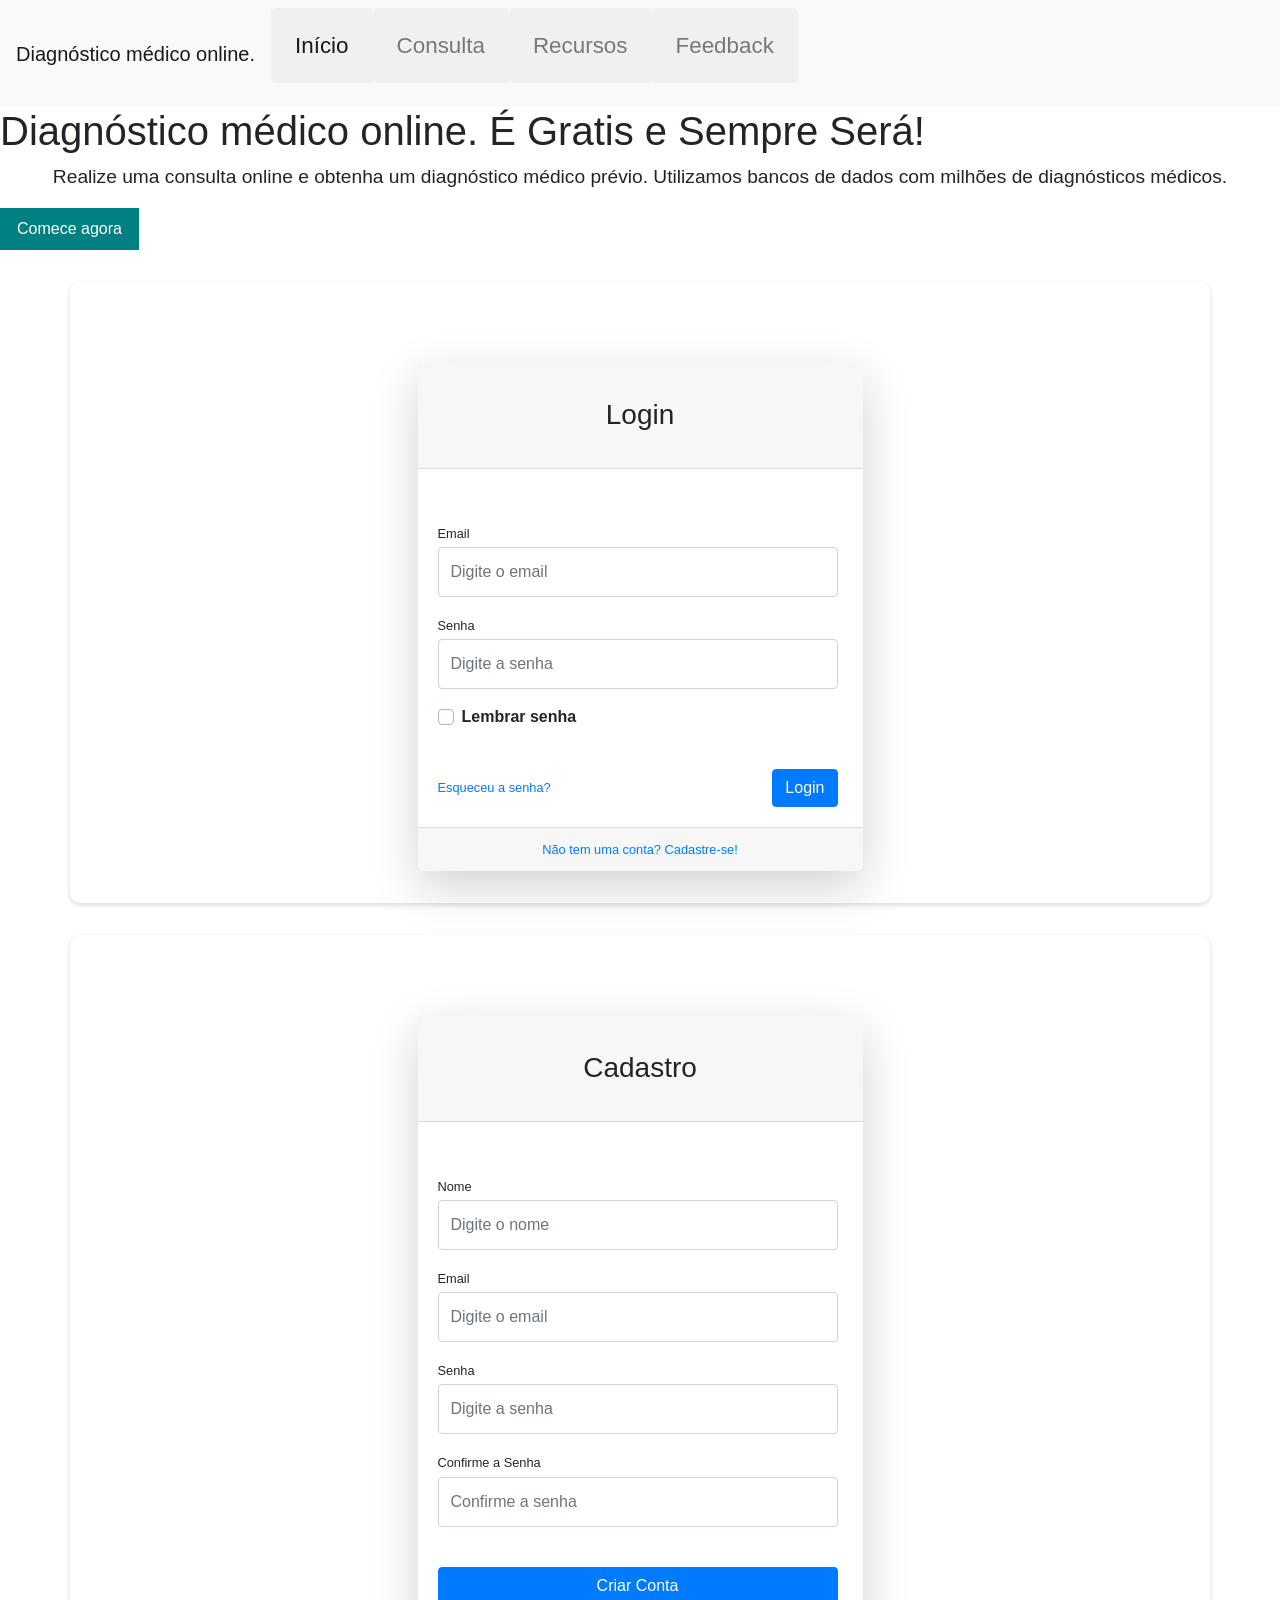
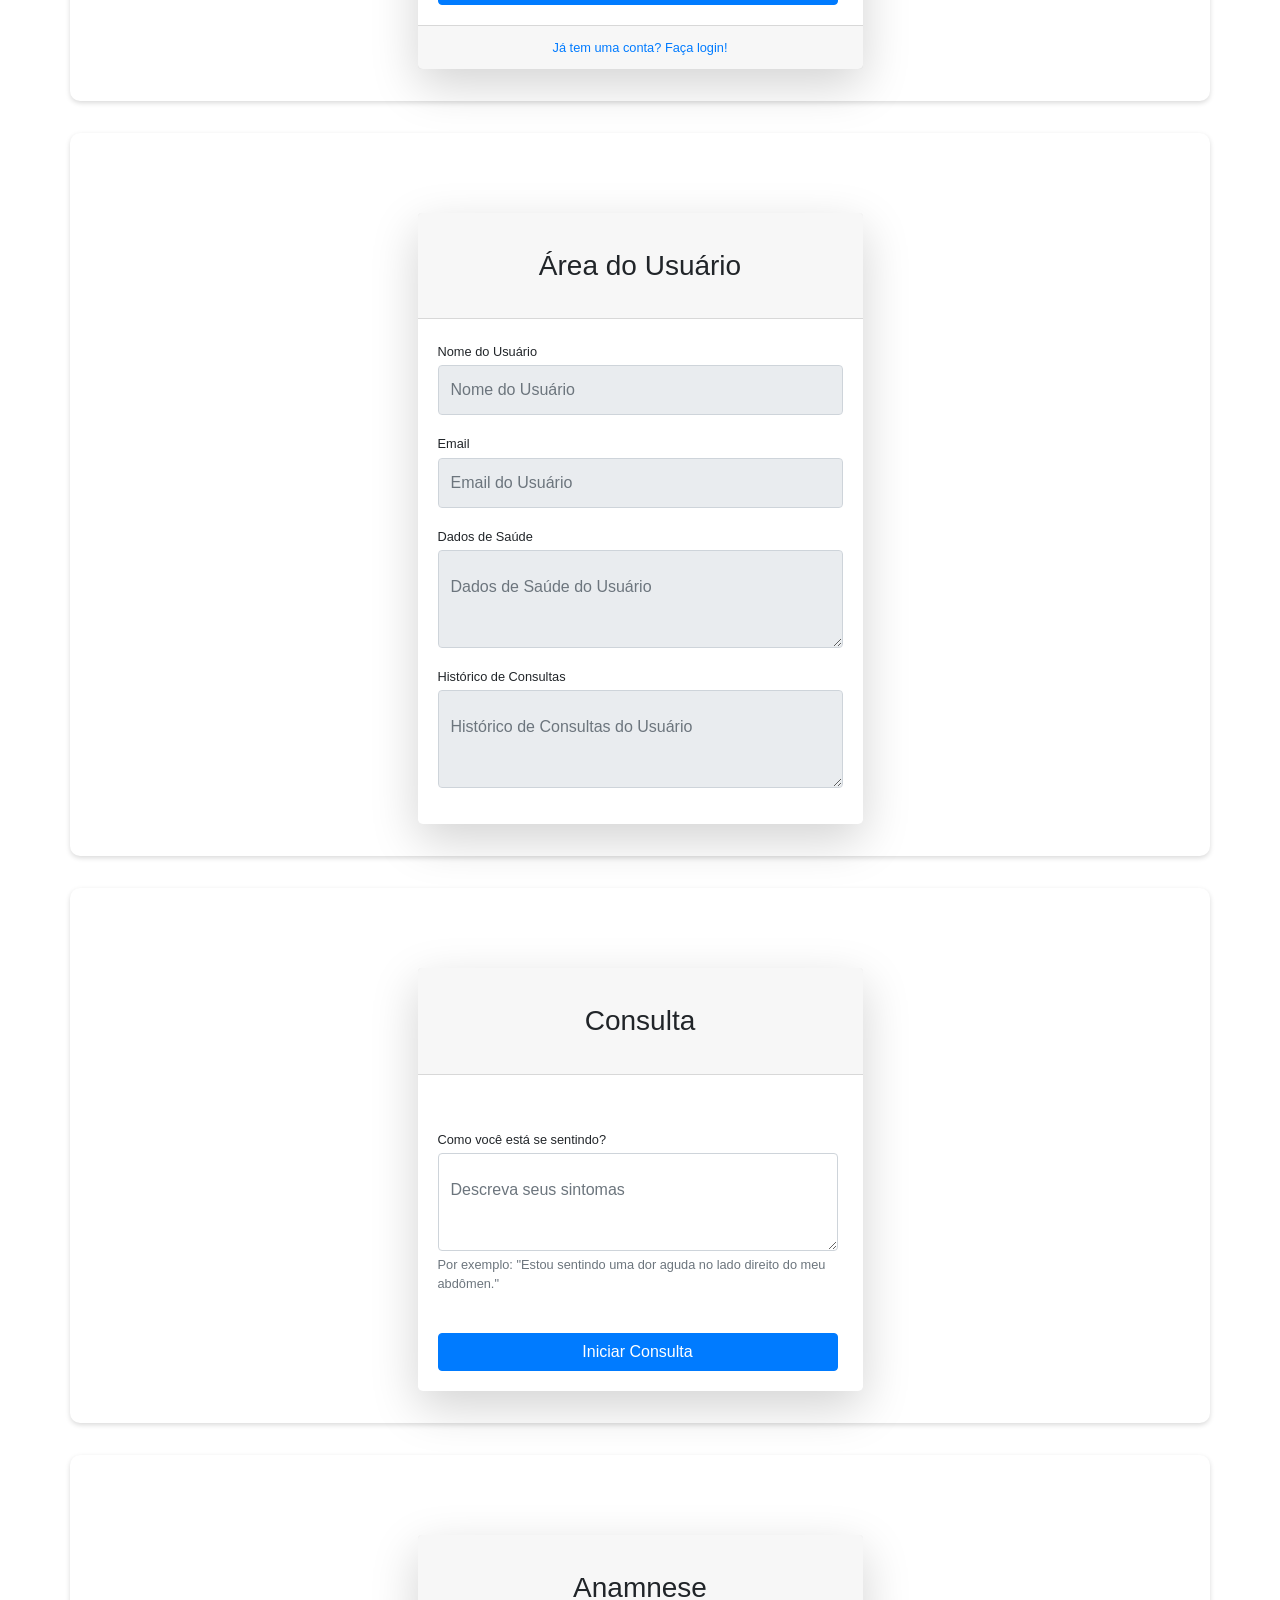
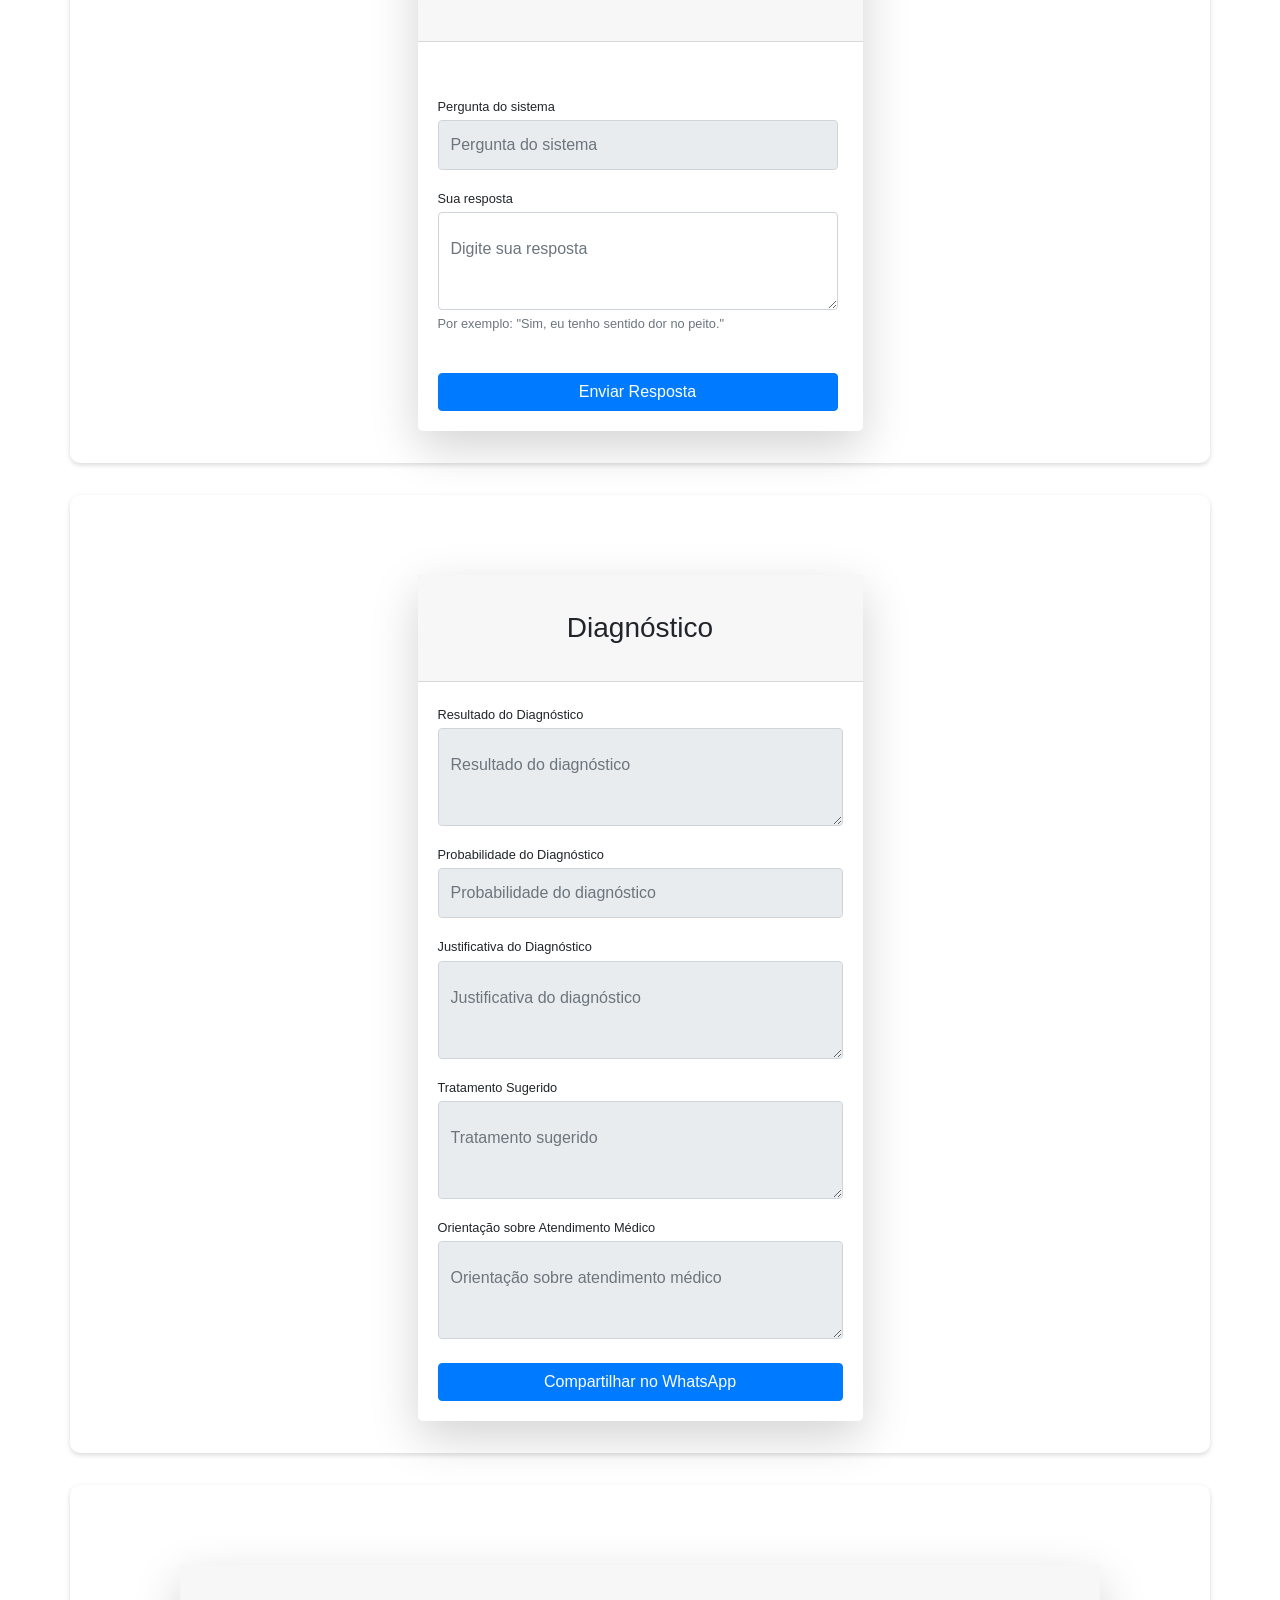
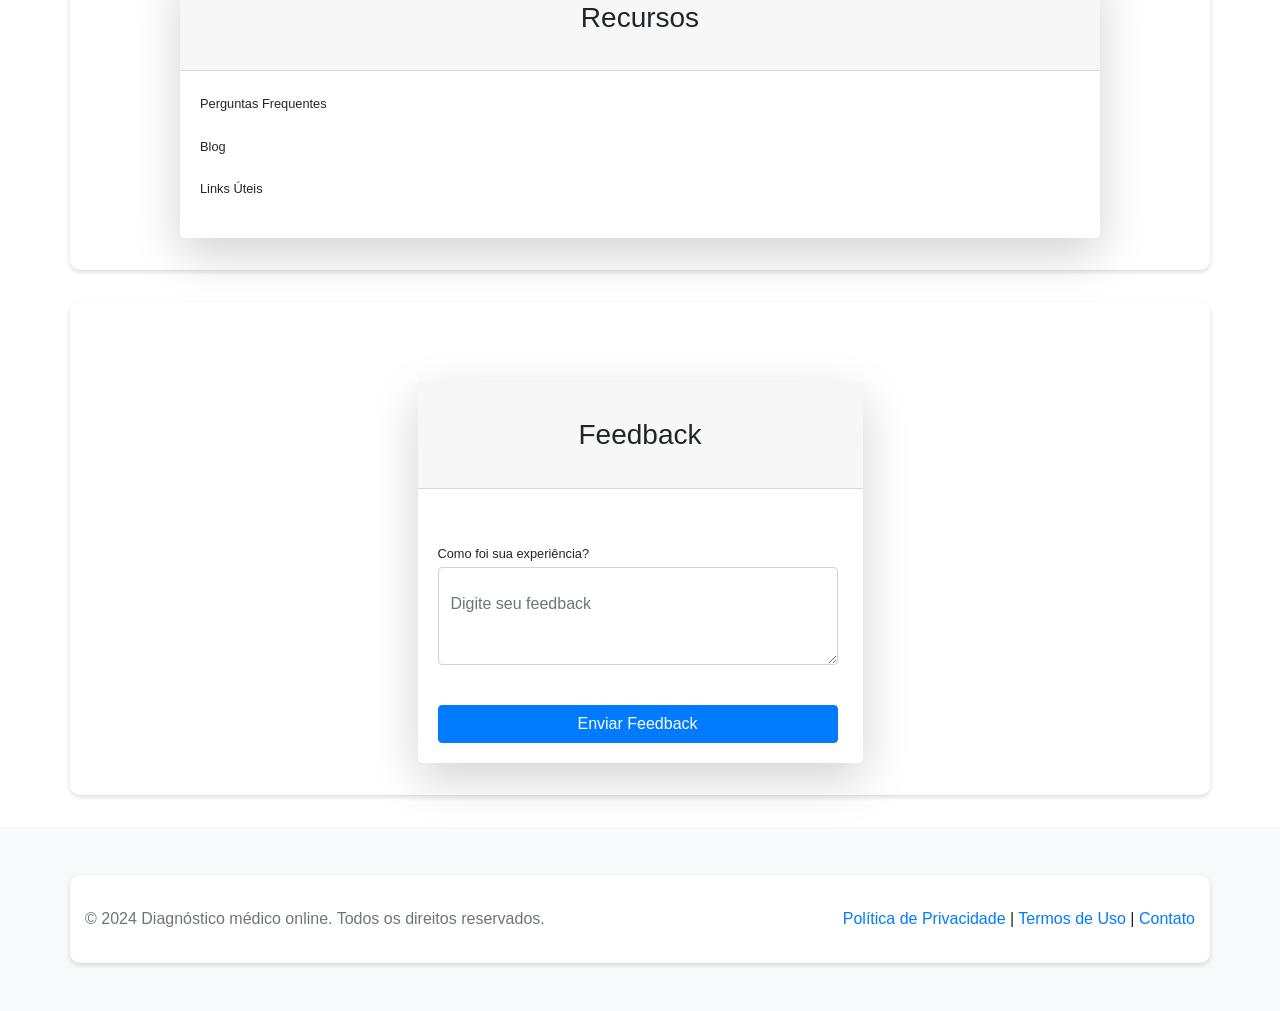
<file: index.html>
<!DOCTYPE html>
<html lang="pt-br">
<head>
    <meta charset="UTF-8">
    <title>Diagnóstico médico online</title>
    <link rel="stylesheet" href="main.css">
    <link rel="stylesheet" href="https://stackpath.bootstrapcdn.com/bootstrap/4.3.1/css/bootstrap.min.css">
</head>
<body>
    <header>
        <nav class="navbar navbar-expand-lg navbar-light bg-light">
            <a class="navbar-brand" href="#">Diagnóstico médico online.</a>
            <button class="navbar-toggler" type="button" data-toggle="collapse" data-target="#navbarNav" aria-controls="navbarNav" aria-expanded="false" aria-label="Toggle navigation">
              <span class="navbar-toggler-icon"></span>
            </button>
            <div class="collapse navbar-collapse" id="navbarNav">
              <ul class="navbar-nav">
                <li class="nav-item active">
                  <a class="nav-link" href="#home">Início</a>
                </li>
                <li class="nav-item">
                  <a class="nav-link" href="#consultation">Consulta</a>
                </li>
                <li class="nav-item">
                  <a class="nav-link" href="#resources">Recursos</a>
                </li>
                <li class="nav-item">
                  <a class="nav-link" href="#feedback">Feedback</a>
                </li>
              </ul>
            </div>
          </nav>          
    </header>

    <main>
        <section id="home">
            <h1>Diagnóstico médico online. É Gratis e Sempre Será!</h1>
            <p>Realize uma consulta online e obtenha um diagnóstico médico prévio. Utilizamos bancos de dados com milhões de diagnósticos médicos.</p>
            <button>Comece agora</button>
        </section>
        
        <section id="login">
            <div class="container">
                <div class="row justify-content-center">
                    <div class="col-lg-5">
                        <div class="card shadow-lg border-0 rounded-lg mt-5">
                            <div class="card-header"><h3 class="text-center font-weight-light my-4">Login</h3></div>
                            <div class="card-body">
                                <form>
                                    <div class="form-group">
                                        <label class="small mb-1" for="inputEmailAddress">Email</label>
                                        <input class="form-control py-4" id="inputEmailAddress" type="email" placeholder="Digite o email" />
                                    </div>
                                    <div class="form-group">
                                        <label class="small mb-1" for="inputPassword">Senha</label>
                                        <input class="form-control py-4" id="inputPassword" type="password" placeholder="Digite a senha" />
                                    </div>
                                    <div class="form-group">
                                        <div class="custom-control custom-checkbox">
                                            <input class="custom-control-input" id="rememberPasswordCheck" type="checkbox" />
                                            <label class="custom-control-label" for="rememberPasswordCheck">Lembrar senha</label>
                                        </div>
                                    </div>
                                    <div class="form-group d-flex align-items-center justify-content-between mt-4 mb-0">
                                        <a class="small" href="#">Esqueceu a senha?</a>
                                        <button class="btn btn-primary" type="submit">Login</button>
                                    </div>
                                </form>
                            </div>
                            <div class="card-footer text-center">
                                <div class="small"><a href="#register">Não tem uma conta? Cadastre-se!</a></div>
                            </div>
                        </div>
                    </div>
                </div>
            </div>
        </section>

        <section id="register">
            <div class="container">
                <div class="row justify-content-center">
                    <div class="col-lg-5">
                        <div class="card shadow-lg border-0 rounded-lg mt-5">
                            <div class="card-header"><h3 class="text-center font-weight-light my-4">Cadastro</h3></div>
                            <div class="card-body">
                                <form>
                                    <div class="form-group">
                                        <label class="small mb-1" for="inputName">Nome</label>
                                        <input class="form-control py-4" id="inputName" type="text" placeholder="Digite o nome" />
                                    </div>
                                    <div class="form-group">
                                        <label class="small mb-1" for="inputEmail">Email</label>
                                        <input class="form-control py-4" id="inputEmail" type="email" placeholder="Digite o email" />
                                    </div>
                                    <div class="form-group">
                                        <label class="small mb-1" for="inputPassword">Senha</label>
                                        <input class="form-control py-4" id="inputPassword" type="password" placeholder="Digite a senha" />
                                    </div>
                                    <div class="form-group">
                                        <label class="small mb-1" for="inputConfirmPassword">Confirme a Senha</label>
                                        <input class="form-control py-4" id="inputConfirmPassword" type="password" placeholder="Confirme a senha" />
                                    </div>
                                    <div class="form-group mt-4 mb-0">
                                        <button class="btn btn-primary btn-block" type="submit">Criar Conta</button>
                                    </div>
                                </form>
                            </div>
                            <div class="card-footer text-center">
                                <div class="small"><a href="#login">Já tem uma conta? Faça login!</a></div>
                            </div>
                        </div>
                    </div>
                </div>
            </div>
        </section>        

        <section id="user-area">
            <div class="container">
                <div class="row justify-content-center">
                    <div class="col-lg-5">
                        <div class="card shadow-lg border-0 rounded-lg mt-5">
                            <div class="card-header"><h3 class="text-center font-weight-light my-4">Área do Usuário</h3></div>
                            <div class="card-body">
                                <div class="form-group">
                                    <label class="small mb-1" for="userName">Nome do Usuário</label>
                                    <input class="form-control py-4" id="userName" type="text" placeholder="Nome do Usuário" disabled />
                                </div>
                                <div class="form-group">
                                    <label class="small mb-1" for="userEmail">Email</label>
                                    <input class="form-control py-4" id="userEmail" type="email" placeholder="Email do Usuário" disabled />
                                </div>
                                <div class="form-group">
                                    <label class="small mb-1" for="userHealthData">Dados de Saúde</label>
                                    <textarea class="form-control py-4" id="userHealthData" placeholder="Dados de Saúde do Usuário" disabled></textarea>
                                </div>
                                <div class="form-group">
                                    <label class="small mb-1" for="userConsultationHistory">Histórico de Consultas</label>
                                    <textarea class="form-control py-4" id="userConsultationHistory" placeholder="Histórico de Consultas do Usuário" disabled></textarea>
                                </div>
                            </div>
                        </div>
                    </div>
                </div>
            </div>
        </section>
        
        <section id="consultation">
            <div class="container">
                <div class="row justify-content-center">
                    <div class="col-lg-5">
                        <div class="card shadow-lg border-0 rounded-lg mt-5">
                            <div class="card-header"><h3 class="text-center font-weight-light my-4">Consulta</h3></div>
                            <div class="card-body">
                                <form>
                                    <div class="form-group">
                                        <label class="small mb-1" for="symptomsInput">Como você está se sentindo?</label>
                                        <textarea class="form-control py-4" id="symptomsInput" placeholder="Descreva seus sintomas"></textarea>
                                        <small id="symptomsHelp" class="form-text text-muted">Por exemplo: "Estou sentindo uma dor aguda no lado direito do meu abdômen."</small>
                                    </div>
                                    <div class="form-group mt-4 mb-0">
                                        <button class="btn btn-primary btn-block" type="submit">Iniciar Consulta</button>
                                    </div>
                                </form>
                            </div>
                        </div>
                    </div>
                </div>
            </div>
        </section>

        <section id="anamnese">
            <div class="container">
                <div class="row justify-content-center">
                    <div class="col-lg-5">
                        <div class="card shadow-lg border-0 rounded-lg mt-5">
                            <div class="card-header"><h3 class="text-center font-weight-light my-4">Anamnese</h3></div>
                            <div class="card-body">
                                <form>
                                    <div class="form-group">
                                        <label class="small mb-1" for="questionInput">Pergunta do sistema</label>
                                        <input class="form-control py-4" id="questionInput" type="text" placeholder="Pergunta do sistema" disabled />
                                    </div>
                                    <div class="form-group">
                                        <label class="small mb-1" for="answerInput">Sua resposta</label>
                                        <textarea class="form-control py-4" id="answerInput" placeholder="Digite sua resposta"></textarea>
                                        <small id="answerHelp" class="form-text text-muted">Por exemplo: "Sim, eu tenho sentido dor no peito."</small>
                                    </div>
                                    <div class="form-group mt-4 mb-0">
                                        <button class="btn btn-primary btn-block" type="submit">Enviar Resposta</button>
                                    </div>
                                </form>
                            </div>
                        </div>
                    </div>
                </div>
            </div>
        </section>        

        <section id="diagnosis">
            <div class="container">
                <div class="row justify-content-center">
                    <div class="col-lg-5">
                        <div class="card shadow-lg border-0 rounded-lg mt-5">
                            <div class="card-header"><h3 class="text-center font-weight-light my-4">Diagnóstico</h3></div>
                            <div class="card-body">
                                <div class="form-group">
                                    <label class="small mb-1" for="diagnosisResult">Resultado do Diagnóstico</label>
                                    <textarea class="form-control py-4" id="diagnosisResult" placeholder="Resultado do diagnóstico" disabled></textarea>
                                </div>
                                <div class="form-group">
                                    <label class="small mb-1" for="diagnosisProbability">Probabilidade do Diagnóstico</label>
                                    <input class="form-control py-4" id="diagnosisProbability" type="text" placeholder="Probabilidade do diagnóstico" disabled />
                                </div>
                                <div class="form-group">
                                    <label class="small mb-1" for="diagnosisExplanation">Justificativa do Diagnóstico</label>
                                    <textarea class="form-control py-4" id="diagnosisExplanation" placeholder="Justificativa do diagnóstico" disabled></textarea>
                                </div>
                                <div class="form-group">
                                    <label class="small mb-1" for="diagnosisTreatment">Tratamento Sugerido</label>
                                    <textarea class="form-control py-4" id="diagnosisTreatment" placeholder="Tratamento sugerido" disabled></textarea>
                                </div>
                                <div class="form-group">
                                    <label class="small mb-1" for="medicalAdvice">Orientação sobre Atendimento Médico</label>
                                    <textarea class="form-control py-4" id="medicalAdvice" placeholder="Orientação sobre atendimento médico" disabled></textarea>
                                </div>
                                <div class="form-group mt-4 mb-0">
                                    <button class="btn btn-primary btn-block" type="button" id="shareButton">Compartilhar no WhatsApp</button>
                                </div>
                            </div>
                        </div>
                    </div>
                </div>
            </div>
        </section>        

        <section id="resources">
            <div class="container">
                <div class="row justify-content-center">
                    <div class="col-lg-10">
                        <div class="card shadow-lg border-0 rounded-lg mt-5">
                            <div class="card-header"><h3 class="text-center font-weight-light my-4">Recursos</h3></div>
                            <div class="card-body">
                                <div class="form-group">
                                    <label class="small mb-1" for="faq">Perguntas Frequentes</label>
                                    <!-- Aqui pode ir a lista de perguntas frequentes -->
                                </div>
                                <div class="form-group">
                                    <label class="small mb-1" for="blog">Blog</label>
                                    <!-- Aqui pode ir a lista de artigos do blog -->
                                </div>
                                <div class="form-group">
                                    <label class="small mb-1" for="links">Links Úteis</label>
                                    <!-- Aqui pode ir a lista de links úteis -->
                                </div>
                            </div>
                        </div>
                    </div>
                </div>
            </div>
        </section>        

        <section id="feedback">
            <div class="container">
                <div class="row justify-content-center">
                    <div class="col-lg-5">
                        <div class="card shadow-lg border-0 rounded-lg mt-5">
                            <div class="card-header"><h3 class="text-center font-weight-light my-4">Feedback</h3></div>
                            <div class="card-body">
                                <form>
                                    <div class="form-group">
                                        <label class="small mb-1" for="feedbackInput">Como foi sua experiência?</label>
                                        <textarea class="form-control py-4" id="feedbackInput" placeholder="Digite seu feedback"></textarea>
                                    </div>
                                    <div class="form-group mt-4 mb-0">
                                        <button class="btn btn-primary btn-block" type="submit">Enviar Feedback</button>
                                    </div>
                                </form>
                            </div>
                        </div>
                    </div>
                </div>
            </div>
        </section>
        
    </main>
    <footer class="footer mt-auto py-3 bg-light">
        <div class="container">
          <span class="text-muted">© 2024 Diagnóstico médico online. Todos os direitos reservados.</span>
          <div class="float-right">
            <a href="#">Política de Privacidade</a> | 
            <a href="#">Termos de Uso</a> | 
            <a href="#">Contato</a>
          </div>
            <div id="versiculo-aleatorio"></div>
        </div>
      </footer>     
    <div id="root"></div>
    <script src="index.js"></script>      
</body>
</html>
</file>
<file: main.css>
/* Gerais */
body {
    font-family: 'Arial', sans-serif;
    margin: 0;
    padding: 0;
    background-color: #f8f9fa;
    color: #333;
  }
  
  h1, h2, h3, h4, h5, h6 {
    font-weight: bold;
    margin-bottom: 1rem;
  }
  
  a {
    color: #008080; /* verde */
    text-decoration: none;
  }
  
  a:hover {
    text-decoration: underline;
  }
  
  /* Componentes reutilizáveis*/
  .btn {
    display: inline-block;
    padding: 0.8rem 1.5rem;   
    background-color: #008080; /* verde */
    color: white;
    border: none;
    border-radius: 5px;
    text-decoration: none;
    cursor: pointer;
  }
  
  .btn:hover {
    background-color: #008000; /* verde mais escuro */
  }
  
  .input-field {
      display: block;
      width: 100%;
      padding: 0.8rem 1rem;
      border: 1px solid #ccc;
      margin-bottom: 1rem;
      border-radius: 5px;
  }
  
  /* Layout - Pode ser ajustado para telas maiores */
  .container {
    max-width: 900px;
    margin: 2rem auto;
    padding: 2rem;
    background-color: #fff;
    border-radius: 10px;
    box-shadow: 0 2px 5px rgba(0, 0, 0, 0.15);
  } 
:root {
    --main-color: #008080;
    --dark-color: #008000;
    --light-color: #f0f0f0;
    --transition-speed: 0.3s;
  }
  
  .home-container {
    display: flex;
    flex-direction: column;
    align-items: center;
    justify-content: center;
    height: 100vh;
    background-color: #f8f9fa;
  }
  
  .banner {
    width: 80%;
    max-width: 900px;
    margin: 0 auto;
    padding: 2rem;
    text-align: center;
    background-color: var(--main-color);
    color: white;
    opacity: 0; /* Start with elements hidden */
    animation: fadeInUp 1s 0.5s ease forwards; /* 0.5s delay makes it sequential */
  }
  
  .title {
    font-size: 2rem;
    margin-bottom: 1rem;
  }
  
  .description {
    font-size: 1.5rem;
    margin-bottom: 2rem;
  }
  
  .btn-start {
    background-color: var(--dark-color);
    color: white;
    font-size: 1.2rem;
    padding: 0.8rem 1.5rem;
    border-radius: 5px;
    text-decoration: none;
    transition: transform var(--transition-speed); /* Transition for hover effect */
  }
  
  .btn-start:hover {
    transform: translateY(-3px); /* Move slightly up on hover */
  }
  
  .btn-start:focus {
    outline: 2px solid var(--main-color);
    background-color: var(--main-color);
  }
  
  .features {
    margin: 2rem 0;
    text-align: center;
    opacity: 0;
    animation: fadeIn 1s 1s ease forwards; /* Appears after banner animations */
  }
  
  .features h2 {
    font-size: 1.8rem;
    margin-bottom: 1rem;
  }
  
  .features ul {
    list-style: none;
    padding: 0;
  }
  
  .features li {
    margin-bottom: 1rem;
    padding: 0.5rem;
    border-radius: 5px;
    background-color: var(--light-color);
    display: flex;
    align-items: center;
  }
  
  .features li i {
    margin-right: 1rem;
    font-size: 1.5rem;
    color: var(--main-color);
  }
  
  :root {
    --main-color: #006400; /* verde escuro */
    --light-color: #90ee90; /* verde claro */
  }
  
  .testimonials {
    margin: 2rem 0;
    text-align: center;
    opacity: 0;
    animation: fadeIn 1s 1s ease forwards; /* Appears after features animations */
  }
  
  .testimonials h2 {
    font-size: 1.8rem;
    margin-bottom: 1rem;
  }
  
  .testimonials p {
    font-size: 1.2rem;
    color: var(--main-color);
  }
  
  .testimonials .testimonial {
    margin-bottom: 1rem;
    padding: 0.5rem;
    border-radius: 5px;
    background-color: var(--light-color);
    display: flex;
    align-items: center;
    justify-content: center;
    flex-direction: column;
  }
  
  .testimonials .testimonial i {
    margin-bottom: 1rem;
    font-size: 1.5rem;
    color: var(--main-color);
  }  
  
  /* Animation Keyframes */
  @keyframes fadeInUp {
    from {
      opacity: 0;
      transform: translateY(20px);
    }
    to {
      opacity: 1;
      transform: translateY(0); 
    }
  }
  
  @keyframes fadeIn { /* Simple opacity fade-in */
    from {
      opacity: 0;
    }
    to {
      opacity: 1;
    }
  }
  .container {
    max-width: 900px;
    margin: 2rem auto;
    padding: 2rem;
    background-color: #fff;
    border-radius: 10px;
    box-shadow: 0 2px 5px rgba(0, 0, 0, 0.15);
  }
  
  h1 {
    font-weight: bold;
    margin-bottom: 1rem;
    opacity: 0; /* Initial state for fade-in */
    animation: fadeIn 1s ease-in forwards; /* Animates opacity when element appears */
  }
  
  p {
    margin-bottom: 1rem;
    font-size: 1.2rem;
  }
  
  form {
    display: flex;
    flex-direction: column;
    margin-top: 2rem;
  }
  
  input {
    margin-bottom: 1rem;
    padding: 0.8rem 1rem;
    border: 1px solid #ccc;
    border-radius: 5px;
    transition: border-color 0.3s ease; /* Transition for border color change on focus */
  }
  
  input:focus {
    outline: none;
    border-color: #008080; /* verde */
  }
  
  button {
    display: inline-block;
    padding: 0.8rem 1.5rem;
    background-color: #008080; /* verde */
    color: white;
    border: none;
    border-radius: 5px;
    text-decoration: none;
    cursor: pointer;
    transition: background-color 0.3s ease; /* Transition for background color change on hover */
  }
  
  button:hover {
    background-color: #008000; /* verde mais escuro */
  }
  
  h2 {
    font-size: 1.6rem;
    margin-top: 2rem;
    margin-bottom: 1rem;
  }
  
  ul {
    list-style: none;
    padding: 0;
  }
  
  li {
    margin-bottom: 1rem;
    padding: 1rem;
    border-radius: 5px;
    background-color: #f0f0f0;
  }
  
  /* Animation Keyframes */
  @keyframes fadeIn {
    from {
      opacity: 0;
    }
    to {
      opacity: 1;
    }
  }
  .container {
    max-width: 900px;
    margin: 2rem auto;
    padding: 2rem;
    background-color: #fff;
    border-radius: 10px;
    box-shadow: 0 2px 5px rgba(0, 0, 0, 0.15);
  }
  
  h1 {
    font-weight: bold;
    margin-bottom: 1rem;
    opacity: 0; /* Initial state for fade-in */
    animation: fadeIn 1s ease-in forwards; /* Animates opacity when element appears */
  }
  
  p {
    margin-bottom: 1rem;
    font-size: 1.2rem;
  }
  
  ul {
    list-style: none;
    padding: 0;
    margin-top: 2rem;
  }
  
  ul li {
    margin-bottom: 1rem;
    padding: 0.8rem 1rem;
    border-radius: 5px;
    background-color: #f0f0f0;
    transition: background-color 0.3s ease; /* Transition for hover effect */
  }
  
  ul li a {
    color: #000;
    text-decoration: none;
    font-size: 1.4rem;
  }
  
  ul li a:hover {
    background-color: #ddd; /* Lighten background on hover */
  }
  
  /* Animation Keyframes */
  @keyframes fadeIn {
    from {
      opacity: 0;
    }
    to {
      opacity: 1;
    }
  }
  .container {
    max-width: 900px;
    margin: 2rem auto;
    padding: 2rem;
    background-color: #fff;
    border-radius: 10px;
    box-shadow: 0 2px 5px rgba(0, 0, 0, 0.15);
  }
  
  .form-container {
    display: flex;
    flex-direction: column;
    align-items: center;
  }
  
  h1 {
    font-weight: bold;
    margin-bottom: 1rem;
    opacity: 0; /* Initial state for fade-in */
    animation: fadeIn 1s ease-in forwards; /* Animates opacity when element appears */
  }
  
  form {
    width: 100%;
    max-width: 400px;
    display: flex;
    flex-direction: column;
  }
  
  input {
    margin-bottom: 1rem;
    padding: 0.8rem 1rem;
    border: 1px solid #ccc;
    border-radius: 5px;
    transition: border-color 0.3s ease; /* Transition for border color change */
  }
  
  input:focus {
    outline: none;
    border-color: #008080; 
  }
  
  button {
    display: inline-block;
    padding: 0.8rem 1.5rem; 
    background-color: #008080; /* verde */
    color: white;
    border: none;
    border-radius: 5px;
    text-decoration: none;
    cursor: pointer;
    transition: background-color 0.3s ease; /* Transition for background color change */
  }
  
  button:hover {
    background-color: #008000; /* verde mais escuro */
  }
  
  p {
    margin-top: 1rem;
    text-align: center;
  }
  
  a {
    color: #008080; /* verde */
    text-decoration: none;
  }
  
  a:hover {
    text-decoration: underline;
  }
  
  /* Animation Keyframes */
  @keyframes fadeIn {
    from {
      opacity: 0; /* Start invisible */
    }
    to {
      opacity: 1; /* End fully visible */
    }
  }
  .container {
    max-width: 900px;
    margin: 2rem auto;
    padding: 2rem;
    background-color: #fff;
    border-radius: 10px;
    box-shadow: 0 2px 5px rgba(0, 0, 0, 0.15);
  }
  
  h1 {
    font-weight: bold;
    margin-bottom: 1rem;
    opacity: 0; /* Initial state for fade-in */
    animation: fadeIn 1s ease-in forwards; /* Animates opacity when element appears */
  }
  
  p {
    margin-bottom: 1rem;
    font-size: 1.2rem;
  }
  
  form {
    display: flex;
    flex-direction: column;
    margin-top: 2rem;
  }
  
  input {
    margin-bottom: 1rem;
    padding: 0.8rem 1rem;
    border: 1px solid #ccc;
    border-radius: 5px;
    transition: border-color 0.3s ease; /* Transition for border color change on focus */
  }
  
  input:focus {
    outline: none;
    border-color: #008080; /* verde */
  }
  
  button {
    display: inline-block;
    padding: 0.8rem 1.5rem;
    background-color: #008080; /* verde */
    color: white;
    border: none;
    border-radius: 5px;
    text-decoration: none;
    cursor: pointer;
    transition: background-color 0.3s ease; /* Transition for background color change on hover */
  }
  
  button:hover {
    background-color: #008000; /* verde mais escuro */
  }
  
  h2 {
    font-size: 1.6rem;
    margin-top: 2rem;
    margin-bottom: 1rem;
  }
  
  ul {
    list-style: none;
    padding: 0;
  }
  
  li {
    margin-bottom: 1rem;
    padding: 1rem;
    border-radius: 5px;
    background-color: #f0f0f0;
  }
  
  /* Animation Keyframes */
  @keyframes fadeIn {
    from {
      opacity: 0;
    }
    to {
      opacity: 1;
    }
  }
  .container {
    max-width: 900px;
    margin: 2rem auto;
    padding: 2rem;
    background-color: #fff;
    border-radius: 10px;
    box-shadow: 0 2px 5px rgba(0, 0, 0, 0.15);
  }
  
  h1 {
    font-weight: bold;
    margin-bottom: 1rem;
    opacity: 0; /* Initial state for fade-in */
    animation: fadeIn 1s ease-in forwards; /* Animates opacity when element appears */
  }
  
  p {
    margin-bottom: 1rem;
    font-size: 1.2rem;
  }
  
  h2 {
    font-size: 1.6rem;
    margin-top: 2rem;
    margin-bottom: 1rem;
  }
  
  ul {
    list-style: none;
    padding: 0;
  }
  
  li {
    margin-bottom: 1rem;
    padding: 1rem;
    border-radius: 5px;
    background-color: #f0f0f0;
  }
  
  /* Animation Keyframes */
  @keyframes fadeIn {
    from {
      opacity: 0;
    }
    to {
      opacity: 1;
    }
  }
  .container {
    max-width: 900px;
    margin: 2rem auto;
    padding: 2rem;
    background-color: #fff;
    border-radius: 10px;
    box-shadow: 0 2px 5px rgba(0, 0, 0, 0.15);
  }
  
  h1 {
    font-weight: bold;
    margin-bottom: 1rem;
    opacity: 0; /* Initial state for fade-in */
    animation: fadeIn 1s ease-in forwards; /* Animates opacity when element appears */
  }
  
  form {
    margin-top: 2rem;
  }
  
  label {
    font-weight: bold;
    margin-bottom: 0.5rem;
  }
  
  textarea {
    width: 100%;
    height: 10rem;
    padding: 1rem;
    border: 1px solid #ccc;
    border-radius: 5px;
    resize: none;
    margin-bottom: 1rem;
    transition: border-color 0.3s ease; /* Transition for border color change on focus */
  }
  
  textarea:focus {
    border-color: #008080; /* verde */
  }
  
  button {
    margin-top: 1rem;
    padding: 0.5rem 1rem;
    font-size: 1rem;
    border: 1px solid #008080; /* verde */
    border-radius: 5px;
    color: #fff;
    background-color: #008080; /* verde */
    transition: background-color 0.3s ease, color 0.3s ease; /* Transition for background color and color change on hover */
  }
  
  button:hover {
    background-color: #006060; /* verde escuro */
    color: #f0f0f0; /* branco */
  }
  
  .error {
    color: #ff0000; /* vermelho */
    margin-top: 1rem;
  }
  
  /* Animation Keyframes */
  @keyframes fadeIn {
    from {
      opacity: 0;
    }
    to {
      opacity: 1;
    }
  }
  /* recursos */

.container {
    max-width: 900px;
    margin: 2rem auto;
    padding: 2rem;
    background-color: #fff;
    border-radius: 10px;
    box-shadow: 0 2px 5px rgba(0, 0, 0, 0.15);
  }
  
  h1 {
    font-weight: bold;
    margin-bottom: 1rem;
    opacity: 0; /* Initial state for fade-in */
    animation: fadeIn 1s ease-in forwards; /* Animates opacity when element appears */
  }
  
  ul {
    list-style: none;
    padding: 0;
  }
  
  li {
    margin-bottom: 1rem;
    padding: 1rem;
    border-radius: 5px;
    background-color: #f0f0f0;
    transition: background-color 0.3s ease; /* Transition for background color change on hover */
  }
  
  li:hover {
    background-color: #e0e0e0; /* Light gray on hover */
  }
  
  a {
    text-decoration: none;
    color: #008080; /* verde */
    transition: color 0.3s ease; /* Transition for color change on hover */
  }
  
  a:hover {
    color: #006060; /* verde escuro */
  }
  
  /* Animation Keyframes */
  @keyframes fadeIn {
    from {
      opacity: 0;
    }
    to {
      opacity: 1;
    }
  }
</file>
